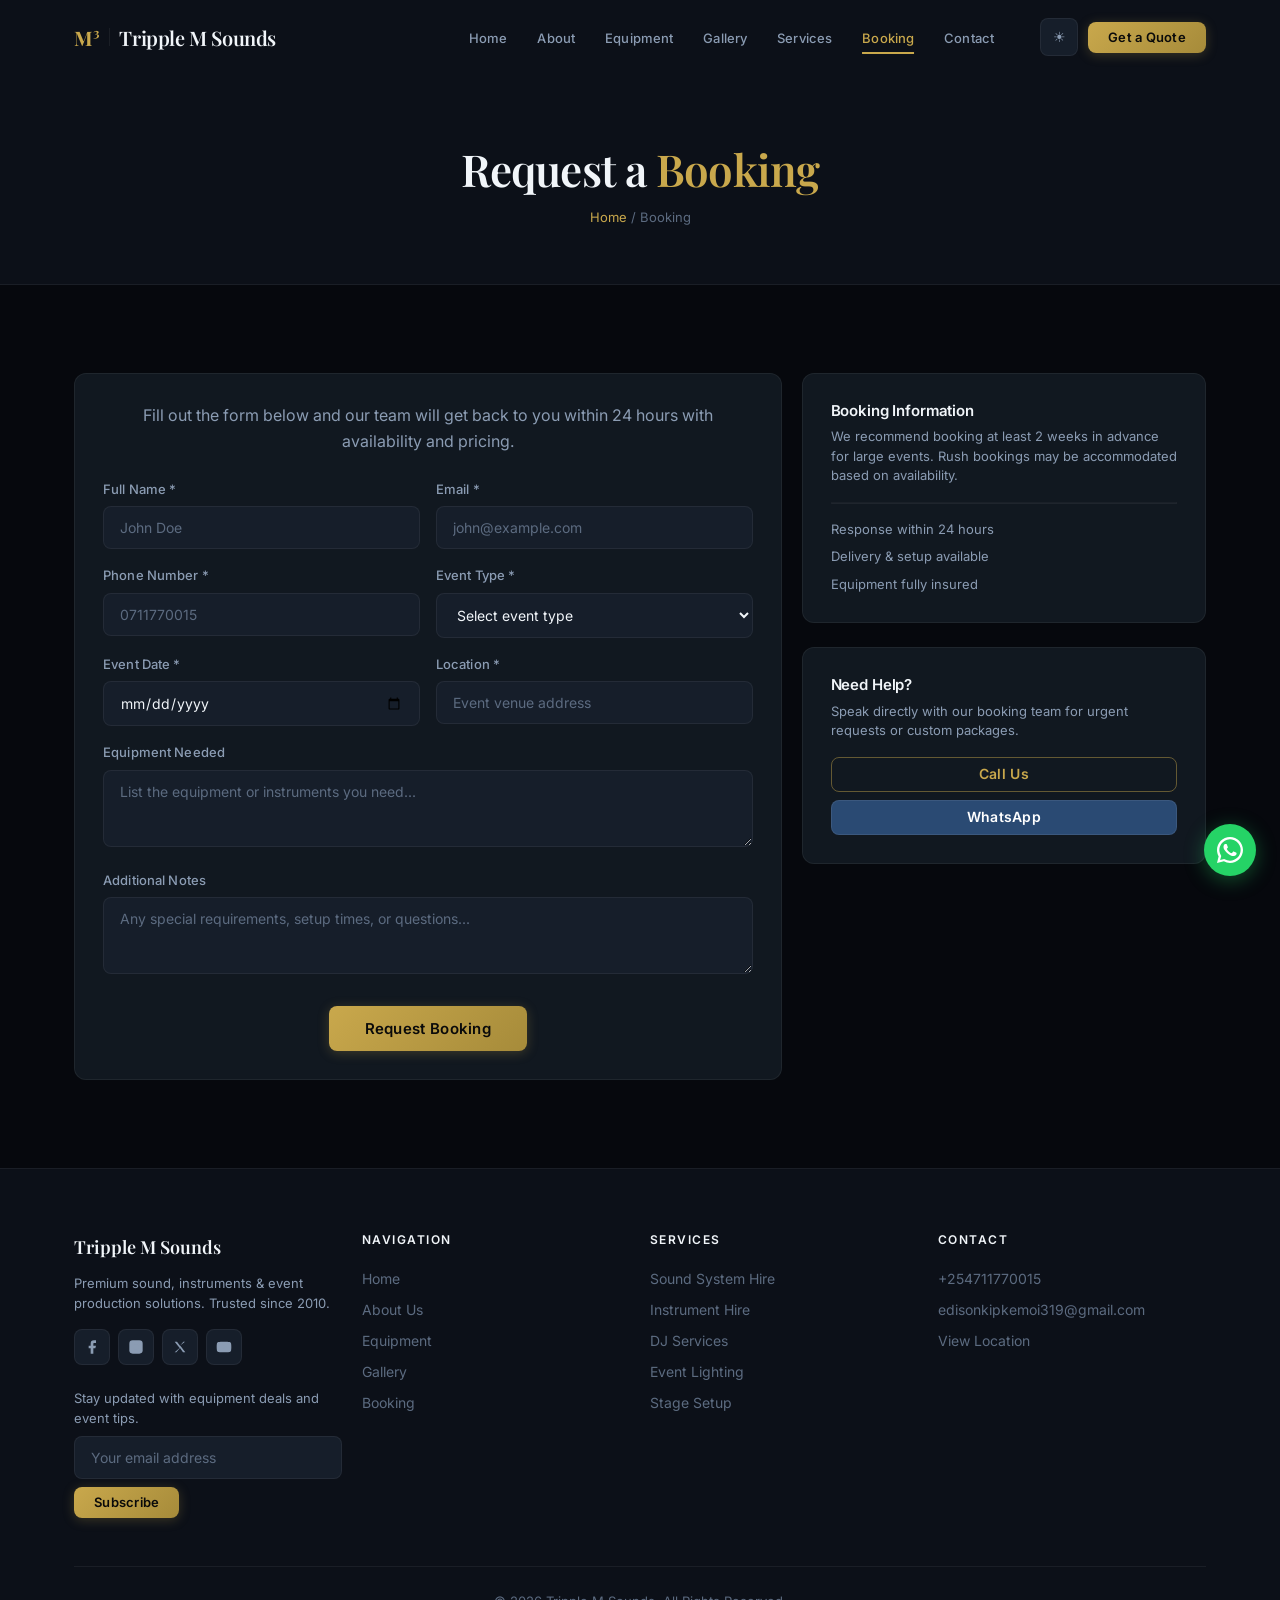
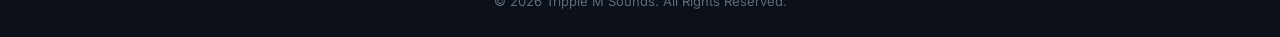
<file: booking.html>
<!DOCTYPE html>
<html lang="en">
<head>
  <meta charset="UTF-8">
  <meta name="viewport" content="width=device-width, initial-scale=1.0">
  <meta name="description" content="Book sound equipment, musical instruments, and event gear from Tripple M Sounds. Request a booking online today.">
  <title>Book Equipment | Tripple M Sounds</title>
  <link rel="preconnect" href="https://fonts.googleapis.com">
  <link rel="preconnect" href="https://fonts.gstatic.com" crossorigin>
  <link href="https://fonts.googleapis.com/css2?family=Inter:wght@400;500;600;700&family=Playfair+Display:wght@600;700&display=swap" rel="stylesheet">
  <link href="css/style.css" rel="stylesheet">
</head>
<body>

  <div id="site-nav"></div>

  <header class="page-header">
    <div class="container">
      <h1>Request a <span class="gold">Booking</span></h1>
      <p class="breadcrumb-nav"><a href="index.html">Home</a> / Booking</p>
    </div>
  </header>

  <section class="section">
    <div class="container">
      <div class="grid grid-2-1">
        <div class="fade-in">
          <div class="glass-card">
            <p class="text-secondary text-center mb-4">Fill out the form below and our team will get back to you within 24 hours with availability and pricing.</p>
            <form id="booking-form">
              <div class="form-row form-row-2">
                <div><label class="form-label" for="name">Full Name *</label><input type="text" id="name" name="name" class="form-control" placeholder="John Doe" required></div>
                <div><label class="form-label" for="email">Email *</label><input type="email" id="email" name="email" class="form-control" placeholder="john@example.com" required></div>
                <div><label class="form-label" for="phone">Phone Number *</label><input type="tel" id="phone" name="phone" class="form-control" placeholder="0711770015" required></div>
                <div><label class="form-label" for="event_type">Event Type *</label><select id="event_type" name="event_type" class="form-select" required><option value="">Select event type</option><option>Wedding</option><option>Concert</option><option>Church Crusade</option><option>Conference</option><option>Corporate Event</option><option>Birthday Party</option><option>Graduation Ceremony</option><option>Private Party</option><option>Other</option></select></div>
                <div><label class="form-label" for="event_date">Event Date *</label><input type="date" id="event_date" name="event_date" class="form-control" required></div>
                <div><label class="form-label" for="location">Location *</label><input type="text" id="location" name="location" class="form-control" placeholder="Event venue address" required></div>
              </div>
              <div class="mt-3"><label class="form-label" for="equipment">Equipment Needed</label><textarea id="equipment" name="equipment" class="form-control" rows="3" placeholder="List the equipment or instruments you need..."></textarea></div>
              <div class="mt-3"><label class="form-label" for="notes">Additional Notes</label><textarea id="notes" name="notes" class="form-control" rows="3" placeholder="Any special requirements, setup times, or questions..."></textarea></div>
              <div class="text-center mt-4"><button type="submit" class="btn-gold btn-lg">Request Booking</button></div>
            </form>
          </div>
        </div>
        <div>
          <div class="glass-card fade-in mb-4">
            <h5 class="mb-3" style="font-family:var(--font-body);font-size:0.9375rem;">Booking Information</h5>
            <p class="text-secondary text-small">We recommend booking at least 2 weeks in advance for large events. Rush bookings may be accommodated based on availability.</p>
            <hr style="border-color:var(--glass-border);margin:1rem 0;">
            <p class="text-small text-secondary mb-2">Response within 24 hours</p>
            <p class="text-small text-secondary mb-2">Delivery &amp; setup available</p>
            <p class="text-small text-secondary mb-0">Equipment fully insured</p>
          </div>
          <div class="glass-card fade-in">
            <h5 class="mb-3" style="font-family:var(--font-body);font-size:0.9375rem;">Need Help?</h5>
            <p class="text-secondary text-small mb-3">Speak directly with our booking team for urgent requests or custom packages.</p>
            <a href="tel:+254711770015" class="btn-outline-gold w-100 text-center mb-2" style="display:block;padding:0.6rem;">Call Us</a>
            <a href="https://wa.me/+254711770015" class="btn-blue w-100 text-center" style="display:block;padding:0.6rem;" target="_blank" rel="noopener">WhatsApp</a>
          </div>
        </div>
      </div>
    </div>
  </section>

  <div id="site-footer"></div>
  <div id="site-whatsapp"></div>

  <script>window.TMS_LAYOUT = { scrolled: true };</script>
  <script src="js/icons.js"></script>
  <script src="js/images.js"></script>
  <script src="js/components.js"></script>
  <script src="js/main.js"></script>
  <script>
    const params = new URLSearchParams(window.location.search);
    const equipment = params.get('equipment');
    if (equipment) document.getElementById('equipment').value = equipment;
    const dateInput = document.getElementById('event_date');
    if (dateInput) {
      const tomorrow = new Date();
      tomorrow.setDate(tomorrow.getDate() + 1);
      dateInput.min = tomorrow.toISOString().split('T')[0];
    }
  </script>
</body>
</html>
</file>
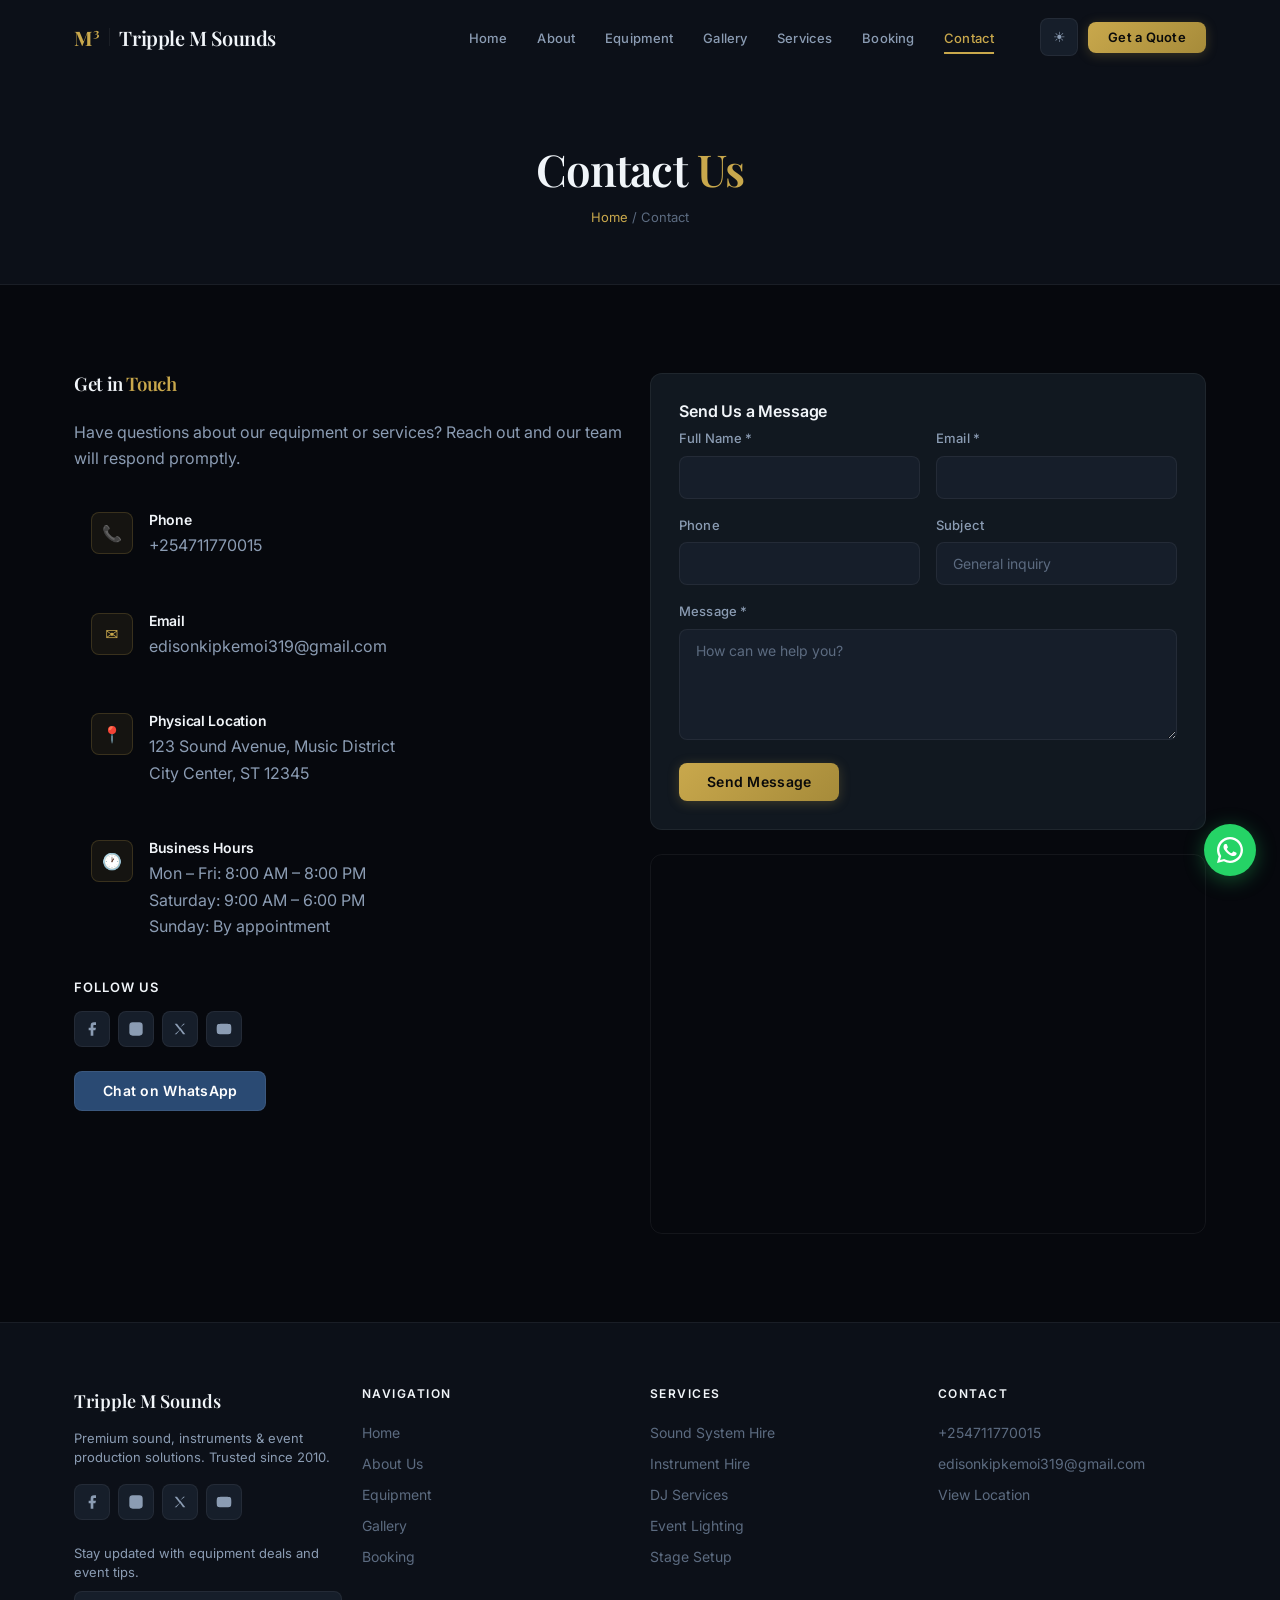
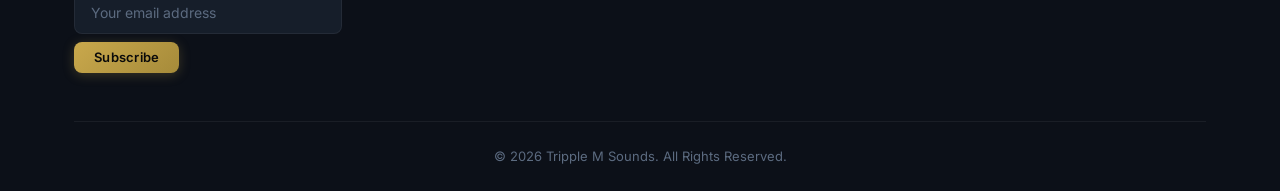
<file: contact.html>
<!DOCTYPE html>
<html lang="en">
<head>
  <meta charset="UTF-8">
  <meta name="viewport" content="width=device-width, initial-scale=1.0">
  <meta name="description" content="Contact Tripple M Sounds - phone, email, WhatsApp, location, and social media. Get in touch for equipment hire and event solutions.">
  <title>Contact Us | Tripple M Sounds</title>
  <link rel="preconnect" href="https://fonts.googleapis.com">
  <link rel="preconnect" href="https://fonts.gstatic.com" crossorigin>
  <link href="https://fonts.googleapis.com/css2?family=Inter:wght@400;500;600;700&family=Playfair+Display:wght@600;700&display=swap" rel="stylesheet">
  <link href="css/style.css" rel="stylesheet">
</head>
<body>

  <div id="site-nav"></div>

  <header class="page-header">
    <div class="container">
      <h1>Contact <span class="gold">Us</span></h1>
      <p class="breadcrumb-nav"><a href="index.html">Home</a> / Contact</p>
    </div>
  </header>

  <section class="section">
    <div class="container">
      <div class="grid grid-2" style="align-items:start;">
        <div class="fade-in">
          <h3 class="mb-4">Get in <span class="gold">Touch</span></h3>
          <p class="text-secondary mb-4">Have questions about our equipment or services? Reach out and our team will respond promptly.</p>
          <div class="contact-info-card"><div class="icon">&#128222;</div><div><h6>Phone</h6><p class="text-secondary mb-0"><a href="tel:+254711770015" class="text-secondary" style="text-decoration:none;">+254711770015</a></p></div></div>
          <div class="contact-info-card"><div class="icon">&#9993;</div><div><h6>Email</h6><p class="text-secondary mb-0"><a href="mailto:edisonkipkemoi319@gmail.com" class="text-secondary" style="text-decoration:none;">edisonkipkemoi319@gmail.com</a></p></div></div>
          <div class="contact-info-card"><div class="icon">&#128205;</div><div><h6>Physical Location</h6><p class="text-secondary mb-0">123 Sound Avenue, Music District<br>City Center, ST 12345</p></div></div>
          <div class="contact-info-card"><div class="icon">&#128336;</div><div><h6>Business Hours</h6><p class="text-secondary mb-1">Mon – Fri: 8:00 AM – 8:00 PM</p><p class="text-secondary mb-1">Saturday: 9:00 AM – 6:00 PM</p><p class="text-secondary mb-0">Sunday: By appointment</p></div></div>
          <div class="mt-4"><h6 class="mb-3" style="font-family:var(--font-body);font-size:0.8125rem;font-weight:600;letter-spacing:0.08em;text-transform:uppercase;">Follow Us</h6><div class="social-links" id="contact-social"></div></div>
          <a href="https://wa.me/+254711770015?text=Hi%20Tripple%20M%20Sounds%2C%20I%27d%20like%20to%20get%20in%20touch." class="btn-blue mt-4" style="display:inline-block;" target="_blank" rel="noopener">Chat on WhatsApp</a>
        </div>
        <div class="fade-in">
          <div class="glass-card mb-4">
            <h4 class="mb-4">Send Us a Message</h4>
            <form id="contact-form">
              <div class="form-row form-row-2">
                <div><label class="form-label">Full Name *</label><input type="text" name="name" class="form-control" required></div>
                <div><label class="form-label">Email *</label><input type="email" name="email" class="form-control" required></div>
                <div><label class="form-label">Phone</label><input type="tel" name="phone" class="form-control"></div>
                <div><label class="form-label">Subject</label><input type="text" name="event_type" class="form-control" placeholder="General inquiry"></div>
              </div>
              <div class="mt-3"><label class="form-label">Message *</label><textarea name="message" class="form-control" rows="5" required placeholder="How can we help you?"></textarea></div>
              <div class="mt-3"><button type="submit" class="btn-gold">Send Message</button></div>
            </form>
          </div>
          <div class="map-container">
            <iframe src="https://maps.google.com/maps?q=123+Sound+Avenue+Music+District&t=&z=15&ie=UTF8&iwloc=&output=embed" allowfullscreen loading="lazy" referrerpolicy="no-referrer-when-downgrade" title="Tripple M Sounds location on Google Maps"></iframe>
          </div>
        </div>
      </div>
    </div>
  </section>

  <div id="site-footer"></div>
  <div id="site-whatsapp"></div>

  <script>window.TMS_LAYOUT = { scrolled: true, whatsappMsg: 'getting in touch' };</script>
  <script src="js/icons.js"></script>
  <script src="js/images.js"></script>
  <script src="js/components.js"></script>
  <script>
    document.addEventListener('DOMContentLoaded', () => {
      const social = document.getElementById('contact-social');
      if (social && typeof icon === 'function') {
        social.innerHTML = ['facebook','instagram','twitter','youtube']
          .map(s => `<a href="#" aria-label="${s}">${icon(s)}</a>`).join('');
      }
    });
  </script>
  <script src="js/main.js"></script>
</body>
</html>
</file>
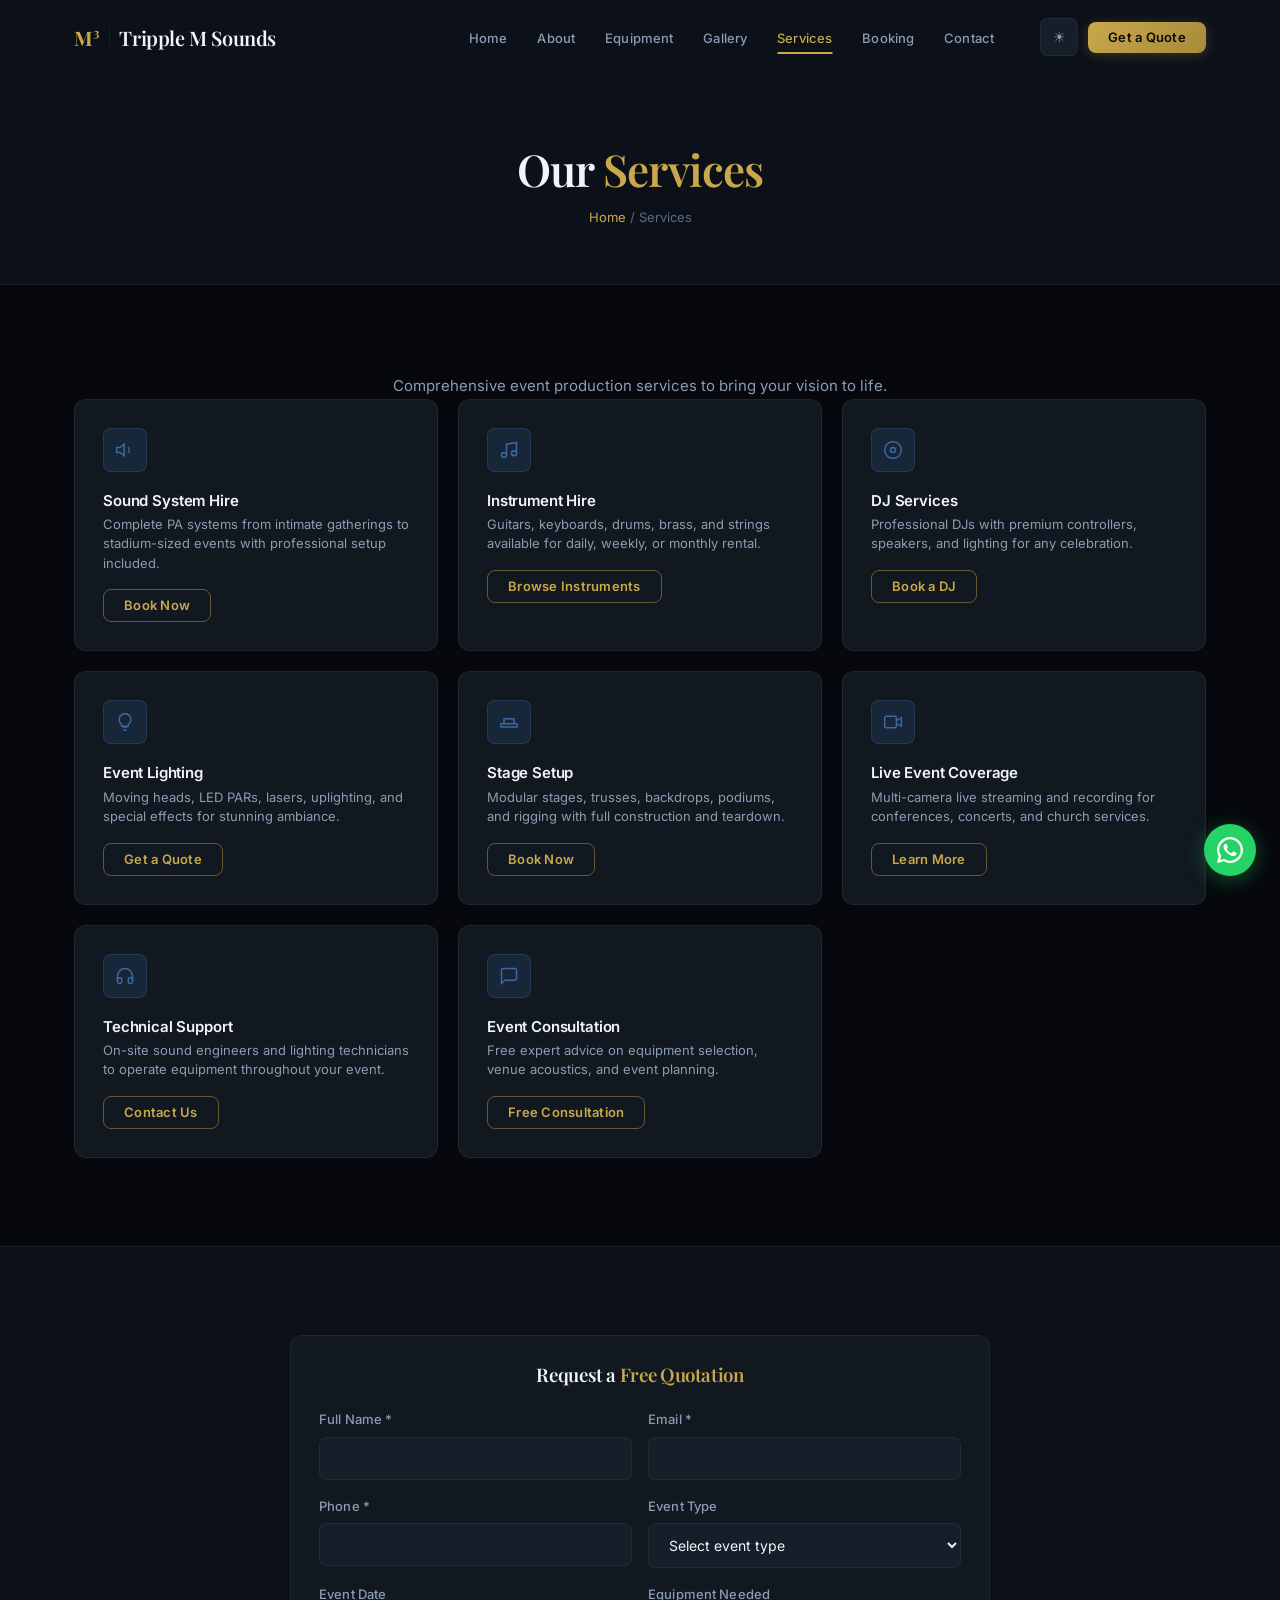
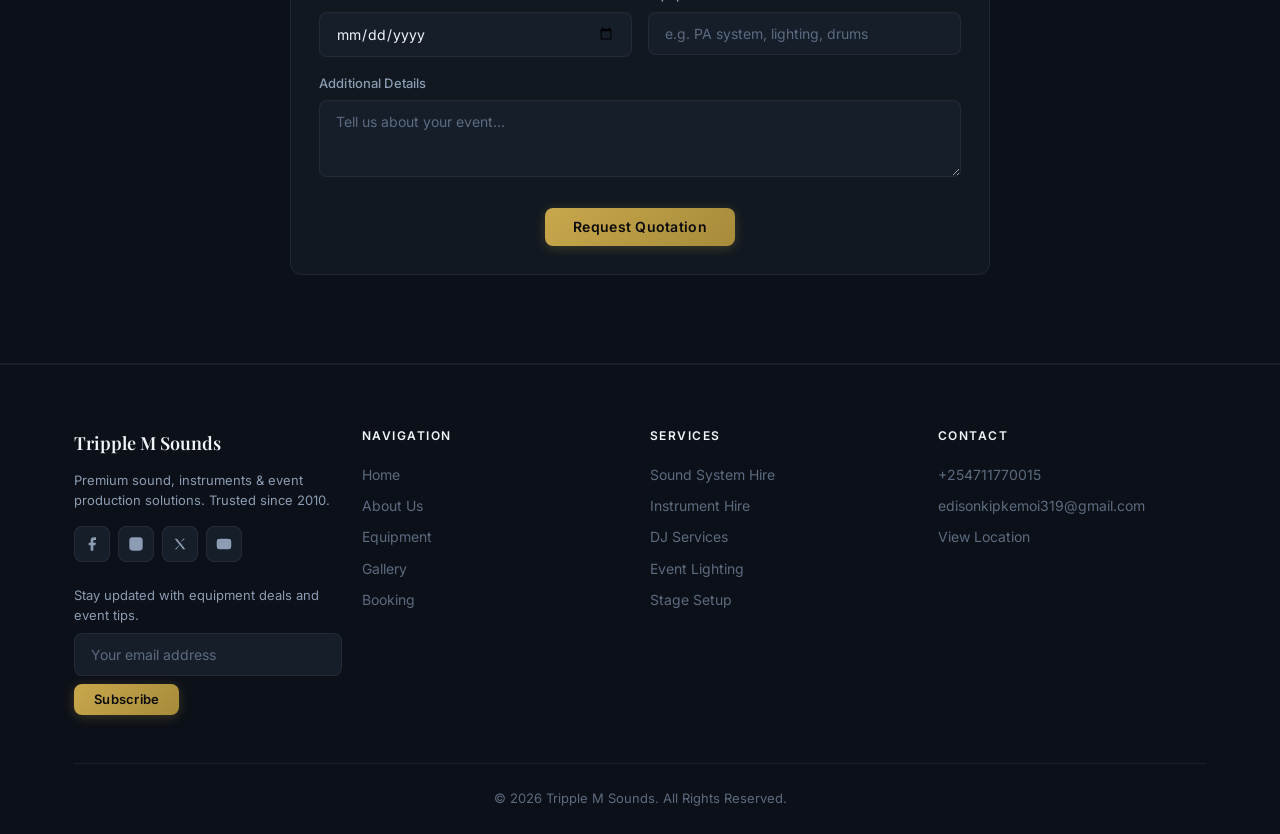
<file: services.html>
<!DOCTYPE html>
<html lang="en">
<head>
  <meta charset="UTF-8">
  <meta name="viewport" content="width=device-width, initial-scale=1.0">
  <meta name="description" content="Tripple M Sounds services - sound system hire, instrument rental, DJ services, event lighting, stage setup, and technical support.">
  <title>Services | Tripple M Sounds</title>
  <link rel="preconnect" href="https://fonts.googleapis.com">
  <link rel="preconnect" href="https://fonts.gstatic.com" crossorigin>
  <link href="https://fonts.googleapis.com/css2?family=Inter:wght@400;500;600;700&family=Playfair+Display:ital,wght@0,500;0,600;0,700;1,500&display=swap" rel="stylesheet">
  <link href="css/style.css" rel="stylesheet">
</head>
<body>

  <div id="site-nav"></div>

  <header class="page-header">
    <div class="container">
      <h1>Our <span class="gold">Services</span></h1>
      <p class="breadcrumb-nav"><a href="index.html">Home</a> / Services</p>
    </div>
  </header>

  <section class="section">
    <div class="container">
      <p class="section-subtitle">Comprehensive event production services to bring your vision to life.</p>
      <div class="grid grid-3">
        <div class="fade-in"><div class="glass-card service-card h-100"><div class="service-icon"><svg viewBox="0 0 24 24"><path d="M11 5L6 9H2v6h4l5 4V5z"/><path d="M15.54 8.46a5 5 0 010 7.07"/></svg></div><h4>Sound System Hire</h4><p class="text-secondary text-small">Complete PA systems from intimate gatherings to stadium-sized events with professional setup included.</p><a href="booking.html" class="btn-outline-gold btn-sm mt-3">Book Now</a></div></div>
        <div class="fade-in"><div class="glass-card service-card h-100"><div class="service-icon"><svg viewBox="0 0 24 24"><path d="M9 18V5l12-2v13"/><circle cx="6" cy="18" r="3"/><circle cx="18" cy="16" r="3"/></svg></div><h4>Instrument Hire</h4><p class="text-secondary text-small">Guitars, keyboards, drums, brass, and strings available for daily, weekly, or monthly rental.</p><a href="equipment.html" class="btn-outline-gold btn-sm mt-3">Browse Instruments</a></div></div>
        <div class="fade-in"><div class="glass-card service-card h-100"><div class="service-icon"><svg viewBox="0 0 24 24"><circle cx="12" cy="12" r="10"/><circle cx="12" cy="12" r="3"/></svg></div><h4>DJ Services</h4><p class="text-secondary text-small">Professional DJs with premium controllers, speakers, and lighting for any celebration.</p><a href="booking.html" class="btn-outline-gold btn-sm mt-3">Book a DJ</a></div></div>
        <div class="fade-in"><div class="glass-card service-card h-100"><div class="service-icon"><svg viewBox="0 0 24 24"><path d="M9 18h6M10 22h4M12 2a7 7 0 00-4 12.7V17h8v-2.3A7 7 0 0012 2z"/></svg></div><h4>Event Lighting</h4><p class="text-secondary text-small">Moving heads, LED PARs, lasers, uplighting, and special effects for stunning ambiance.</p><a href="booking.html" class="btn-outline-gold btn-sm mt-3">Get a Quote</a></div></div>
        <div class="fade-in"><div class="glass-card service-card h-100"><div class="service-icon"><svg viewBox="0 0 24 24"><rect x="2" y="14" width="20" height="4" rx="1"/><path d="M6 14V8h12v6"/></svg></div><h4>Stage Setup</h4><p class="text-secondary text-small">Modular stages, trusses, backdrops, podiums, and rigging with full construction and teardown.</p><a href="booking.html" class="btn-outline-gold btn-sm mt-3">Book Now</a></div></div>
        <div class="fade-in"><div class="glass-card service-card h-100"><div class="service-icon"><svg viewBox="0 0 24 24"><rect x="2" y="5" width="14" height="14" rx="2"/><path d="M16 10l6-3v10l-6-3"/></svg></div><h4>Live Event Coverage</h4><p class="text-secondary text-small">Multi-camera live streaming and recording for conferences, concerts, and church services.</p><a href="booking.html" class="btn-outline-gold btn-sm mt-3">Learn More</a></div></div>
        <div class="fade-in"><div class="glass-card service-card h-100"><div class="service-icon"><svg viewBox="0 0 24 24"><path d="M3 18v-6a9 9 0 0118 0v6"/><path d="M21 19a2 2 0 01-2 2h-1a2 2 0 01-2-2v-3a2 2 0 012-2h3zM3 19a2 2 0 002 2h1a2 2 0 002-2v-3a2 2 0 00-2-2H3z"/></svg></div><h4>Technical Support</h4><p class="text-secondary text-small">On-site sound engineers and lighting technicians to operate equipment throughout your event.</p><a href="contact.html" class="btn-outline-gold btn-sm mt-3">Contact Us</a></div></div>
        <div class="fade-in"><div class="glass-card service-card h-100"><div class="service-icon"><svg viewBox="0 0 24 24"><path d="M21 15a2 2 0 01-2 2H7l-4 4V5a2 2 0 012-2h14a2 2 0 012 2z"/></svg></div><h4>Event Consultation</h4><p class="text-secondary text-small">Free expert advice on equipment selection, venue acoustics, and event planning.</p><a href="contact.html" class="btn-outline-gold btn-sm mt-3">Free Consultation</a></div></div>
      </div>
    </div>
  </section>

  <section class="section section-alt">
    <div class="container">
      <div style="max-width:700px;margin:0 auto;">
        <div class="glass-card fade-in">
          <h3 class="text-center mb-4">Request a <span class="gold">Free Quotation</span></h3>
          <form id="quote-form">
            <div class="form-row form-row-2">
              <div><label class="form-label">Full Name *</label><input type="text" name="name" class="form-control" required></div>
              <div><label class="form-label">Email *</label><input type="email" name="email" class="form-control" required></div>
              <div><label class="form-label">Phone *</label><input type="tel" name="phone" class="form-control" required></div>
              <div><label class="form-label">Event Type</label><select name="event_type" class="form-select"><option value="">Select event type</option><option>Wedding</option><option>Concert</option><option>Church Event</option><option>Conference</option><option>Corporate Event</option><option>Birthday Party</option><option>Graduation</option><option>Other</option></select></div>
              <div><label class="form-label">Event Date</label><input type="date" name="event_date" class="form-control"></div>
              <div><label class="form-label">Equipment Needed</label><input type="text" name="equipment" class="form-control" placeholder="e.g. PA system, lighting, drums"></div>
            </div>
            <div class="mt-3"><label class="form-label">Additional Details</label><textarea name="message" class="form-control" rows="3" placeholder="Tell us about your event..."></textarea></div>
            <div class="text-center mt-4"><button type="submit" class="btn-gold">Request Quotation</button></div>
          </form>
        </div>
      </div>
    </div>
  </section>

  <div id="site-footer"></div>
  <div id="site-whatsapp"></div>

  <script>window.TMS_LAYOUT = { scrolled: true };</script>
  <script src="js/icons.js"></script>
  <script src="js/images.js"></script>
  <script src="js/components.js"></script>
  <script src="js/main.js"></script>
</body>
</html>
</file>
<file: css/style.css>
/* Tripple M Sounds — Sleek Professional Design System */

:root {
  --gold: #c9a84c;
  --gold-light: #e2c97a;
  --gold-dark: #a68b3a;
  --gold-glow: rgba(201, 168, 76, 0.25);
  --blue: #0f1c2e;
  --blue-mid: #1a2d4a;
  --blue-light: #2a4a73;
  --blue-accent: #3d6a9e;
  --dark-bg: #06080d;
  --dark-surface: #0c1018;
  --dark-card: #111820;
  --dark-elevated: #161e2a;
  --text-primary: #f1f5f9;
  --text-secondary: #8b9cb3;
  --text-muted: #5c6b80;
  --glass-bg: rgba(12, 16, 24, 0.82);
  --glass-border: rgba(255, 255, 255, 0.06);
  --glass-border-hover: rgba(201, 168, 76, 0.35);
  --shadow-sm: 0 2px 8px rgba(0, 0, 0, 0.2);
  --shadow-md: 0 8px 32px rgba(0, 0, 0, 0.35);
  --shadow-lg: 0 20px 60px rgba(0, 0, 0, 0.45);
  --radius-sm: 8px;
  --radius-md: 12px;
  --radius-lg: 16px;
  --radius-full: 9999px;
  --transition: all 0.25s cubic-bezier(0.4, 0, 0.2, 1);
  --font-display: 'Playfair Display', Georgia, serif;
  --font-body: 'Inter', system-ui, sans-serif;
}

[data-theme="light"] {
  --dark-bg: #f8fafc;
  --dark-surface: #ffffff;
  --dark-card: #ffffff;
  --dark-elevated: #f1f5f9;
  --text-primary: #0f172a;
  --text-secondary: #475569;
  --text-muted: #94a3b8;
  --glass-bg: rgba(255, 255, 255, 0.9);
  --glass-border: rgba(15, 23, 42, 0.08);
  --glass-border-hover: rgba(201, 168, 76, 0.5);
  --shadow-sm: 0 2px 8px rgba(15, 23, 42, 0.06);
  --shadow-md: 0 8px 32px rgba(15, 23, 42, 0.08);
  --shadow-lg: 0 20px 60px rgba(15, 23, 42, 0.12);
}

* { margin: 0; padding: 0; box-sizing: border-box; }

html { scroll-behavior: smooth; }

body {
  font-family: var(--font-body);
  background-color: var(--dark-bg);
  color: var(--text-primary);
  line-height: 1.65;
  overflow-x: hidden;
  -webkit-font-smoothing: antialiased;
  -moz-osx-font-smoothing: grayscale;
}

body::before {
  content: '';
  position: fixed;
  inset: 0;
  background-image: radial-gradient(ellipse 80% 50% at 50% -20%, rgba(42, 74, 115, 0.15), transparent);
  pointer-events: none;
  z-index: 0;
}

h1, h2, h3, h4, h5, h6 {
  font-family: var(--font-display);
  font-weight: 600;
  line-height: 1.15;
  letter-spacing: -0.02em;
}

.gold { color: var(--gold); }

::-webkit-scrollbar { width: 6px; }
::-webkit-scrollbar-track { background: var(--dark-bg); }
::-webkit-scrollbar-thumb { background: var(--gold-dark); border-radius: 3px; }

/* ─── Layout ─── */
.container {
  width: 100%;
  max-width: 1180px;
  margin: 0 auto;
  padding: 0 1.5rem;
  position: relative;
  z-index: 1;
}

.grid { display: grid; gap: 1.25rem; }
.grid-2 { grid-template-columns: repeat(2, 1fr); }
.grid-3 { grid-template-columns: repeat(3, 1fr); }
.grid-4 { grid-template-columns: repeat(4, 1fr); }
.grid-2-1 { grid-template-columns: 1.75fr 1fr; }

.flex { display: flex; }
.flex-wrap { flex-wrap: wrap; }
.flex-center { display: flex; align-items: center; justify-content: center; }
.flex-between { display: flex; align-items: center; justify-content: space-between; }
.gap-2 { gap: 0.5rem; }
.gap-3 { gap: 1rem; }

.text-center { text-align: center; }
.text-secondary { color: var(--text-secondary); }
.text-small { font-size: 0.8125rem; line-height: 1.5; }
.text-upper, .section-eyebrow {
  text-transform: uppercase;
  letter-spacing: 0.2em;
  font-size: 0.6875rem;
  font-weight: 600;
  color: var(--gold);
}

.mt-3 { margin-top: 1rem; }
.mt-4 { margin-top: 1.5rem; }
.mt-5 { margin-top: 2.5rem; }
.mb-0 { margin-bottom: 0; }
.mb-2 { margin-bottom: 0.5rem; }
.mb-3 { margin-bottom: 1rem; }
.mb-4 { margin-bottom: 1.5rem; }

.h-100 { height: 100%; }
.w-100 { width: 100%; }
.rounded { border-radius: var(--radius-lg); }
.img-fluid { max-width: 100%; height: auto; display: block; }

.section-alt {
  background: var(--dark-surface);
  border-top: 1px solid var(--glass-border);
  border-bottom: 1px solid var(--glass-border);
}

.section-cta {
  background: linear-gradient(160deg, var(--blue-mid) 0%, var(--dark-bg) 60%);
  border-top: 1px solid var(--glass-border);
  position: relative;
  overflow: hidden;
}

.section-cta::before {
  content: '';
  position: absolute;
  inset: 0;
  background: radial-gradient(ellipse 60% 80% at 50% 100%, var(--gold-glow), transparent 70%);
  opacity: 0.4;
  pointer-events: none;
}

.hide-mobile { display: inline-flex; }

/* ─── Navbar ─── */
.navbar {
  position: fixed;
  top: 0; left: 0; right: 0;
  z-index: 1000;
  padding: 1.125rem 0;
  transition: var(--transition);
  background: transparent;
}

.navbar .container {
  display: flex;
  align-items: center;
  justify-content: space-between;
  gap: 1rem;
  position: relative;
}

.navbar.scrolled {
  background: var(--glass-bg);
  backdrop-filter: blur(24px) saturate(1.2);
  -webkit-backdrop-filter: blur(24px) saturate(1.2);
  border-bottom: 1px solid var(--glass-border);
  padding: 0.75rem 0;
  box-shadow: var(--shadow-sm);
}

.navbar-brand {
  font-family: var(--font-display);
  font-size: 1.25rem;
  font-weight: 600;
  color: var(--text-primary) !important;
  text-decoration: none;
  letter-spacing: -0.02em;
  display: flex;
  align-items: center;
  gap: 0.35rem;
}

.navbar-brand .brand-mark {
  color: var(--gold);
  font-weight: 700;
}

.navbar-brand .brand-divider {
  width: 1px;
  height: 18px;
  background: var(--glass-border);
  margin: 0 0.25rem;
}

.nav-menu { display: flex; align-items: center; gap: 2rem; }

.nav-links {
  display: flex;
  align-items: center;
  list-style: none;
  gap: 0.125rem;
  margin: 0; padding: 0;
}

.nav-link {
  color: var(--text-secondary) !important;
  font-weight: 500;
  font-size: 0.8125rem;
  padding: 0.5rem 0.875rem !important;
  transition: var(--transition);
  position: relative;
  text-decoration: none;
  letter-spacing: 0.01em;
}

.nav-link:hover, .nav-link.active { color: var(--text-primary) !important; }

.nav-link.active {
  color: var(--gold) !important;
}

.nav-link::after {
  content: '';
  position: absolute;
  bottom: 0; left: 50%;
  width: 0; height: 1.5px;
  background: var(--gold);
  transition: var(--transition);
  transform: translateX(-50%);
}

.nav-link:hover::after, .nav-link.active::after { width: calc(100% - 1.75rem); }

.nav-actions { display: flex; align-items: center; gap: 0.625rem; }

.nav-toggle {
  display: none;
  flex-direction: column;
  justify-content: center;
  gap: 5px;
  width: 38px; height: 38px;
  background: var(--dark-elevated);
  border: 1px solid var(--glass-border);
  border-radius: var(--radius-sm);
  cursor: pointer;
  padding: 8px;
}

.nav-toggle span {
  display: block;
  height: 1.5px;
  width: 100%;
  background: var(--text-primary);
  transition: var(--transition);
  border-radius: 1px;
}

.nav-toggle.active span:nth-child(1) { transform: translateY(6.5px) rotate(45deg); }
.nav-toggle.active span:nth-child(2) { opacity: 0; }
.nav-toggle.active span:nth-child(3) { transform: translateY(-6.5px) rotate(-45deg); }

.theme-toggle {
  background: var(--dark-elevated);
  border: 1px solid var(--glass-border);
  color: var(--text-secondary);
  width: 38px; height: 38px;
  border-radius: var(--radius-sm);
  display: flex;
  align-items: center;
  justify-content: center;
  cursor: pointer;
  transition: var(--transition);
  font-size: 0.9rem;
}

.theme-toggle:hover {
  border-color: var(--glass-border-hover);
  color: var(--gold);
}

/* ─── Buttons ─── */
.btn-gold, .btn-outline-gold, .btn-blue {
  font-family: var(--font-body);
  font-weight: 600;
  font-size: 0.875rem;
  letter-spacing: 0.02em;
  padding: 0.75rem 1.75rem;
  border-radius: var(--radius-sm);
  transition: var(--transition);
  text-decoration: none;
  display: inline-flex;
  align-items: center;
  justify-content: center;
  gap: 0.5rem;
  cursor: pointer;
  border: none;
  line-height: 1;
}

.btn-gold {
  background: linear-gradient(135deg, var(--gold) 0%, var(--gold-dark) 100%);
  color: #0a0a0a;
  box-shadow: 0 2px 12px var(--gold-glow);
}

.btn-gold:hover {
  transform: translateY(-1px);
  box-shadow: 0 6px 24px var(--gold-glow);
  color: #0a0a0a;
}

.btn-outline-gold {
  background: transparent;
  color: var(--gold);
  border: 1px solid rgba(201, 168, 76, 0.45);
}

.btn-outline-gold:hover {
  background: rgba(201, 168, 76, 0.08);
  border-color: var(--gold);
  color: var(--gold-light);
  transform: translateY(-1px);
}

.btn-blue {
  background: var(--blue-light);
  color: white;
  border: 1px solid rgba(255, 255, 255, 0.08);
}

.btn-blue:hover {
  background: var(--blue-accent);
  transform: translateY(-1px);
  color: white;
}

.btn-sm { padding: 0.5625rem 1.25rem; font-size: 0.8125rem; }
.btn-lg { padding: 0.9375rem 2.25rem; font-size: 0.9375rem; }

/* ─── Hero ─── */
.hero {
  min-height: 100vh;
  display: flex;
  align-items: center;
  position: relative;
  overflow: hidden;
}

.hero-bg {
  position: absolute;
  inset: 0;
  background: center/cover no-repeat;
  z-index: 0;
  transform: scale(1.02);
}

.hero-overlay {
  position: absolute;
  inset: 0;
  background:
    linear-gradient(105deg, rgba(6, 8, 13, 0.94) 0%, rgba(6, 8, 13, 0.72) 45%, rgba(15, 28, 46, 0.55) 100%),
    linear-gradient(to top, var(--dark-bg) 0%, transparent 30%);
  z-index: 1;
}

[data-theme="light"] .hero-overlay {
  background:
    linear-gradient(105deg, rgba(248, 250, 252, 0.94) 0%, rgba(248, 250, 252, 0.8) 50%, rgba(15, 28, 46, 0.4) 100%),
    linear-gradient(to top, var(--dark-bg) 0%, transparent 30%);
}

.hero-content {
  position: relative;
  z-index: 2;
  padding: 7rem 0 5rem;
  max-width: 720px;
}

.hero-badge {
  display: inline-flex;
  align-items: center;
  gap: 0.5rem;
  padding: 0.375rem 0.875rem;
  background: rgba(201, 168, 76, 0.1);
  border: 1px solid rgba(201, 168, 76, 0.25);
  border-radius: var(--radius-full);
  font-size: 0.6875rem;
  font-weight: 600;
  letter-spacing: 0.15em;
  text-transform: uppercase;
  color: var(--gold);
  margin-bottom: 1.75rem;
  animation: fadeInUp 0.7s ease forwards;
}

.hero-badge::before {
  content: '';
  width: 6px; height: 6px;
  background: var(--gold);
  border-radius: 50%;
  box-shadow: 0 0 8px var(--gold);
}

.hero h1 {
  font-size: clamp(2.25rem, 4.5vw, 3.5rem);
  margin-bottom: 1.25rem;
  font-weight: 600;
  animation: fadeInUp 0.7s ease 0.1s forwards;
  opacity: 0;
}

.hero h1 .highlight {
  color: var(--gold);
  font-style: italic;
}

.hero .subheading {
  font-size: clamp(0.9375rem, 1.5vw, 1.0625rem);
  color: var(--text-secondary);
  max-width: 540px;
  margin-bottom: 2.25rem;
  line-height: 1.7;
  animation: fadeInUp 0.7s ease 0.2s forwards;
  opacity: 0;
}

.hero-buttons {
  animation: fadeInUp 0.7s ease 0.3s forwards;
  opacity: 0;
}

.hero-scroll {
  position: absolute;
  bottom: 2rem;
  left: 50%;
  transform: translateX(-50%);
  z-index: 2;
  display: flex;
  flex-direction: column;
  align-items: center;
  gap: 0.5rem;
  color: var(--text-muted);
  font-size: 0.6875rem;
  letter-spacing: 0.15em;
  text-transform: uppercase;
  animation: fadeIn 1s ease 1s forwards;
  opacity: 0;
}

.hero-scroll-line {
  width: 1px;
  height: 40px;
  background: linear-gradient(to bottom, var(--gold), transparent);
  animation: scrollPulse 2s ease infinite;
}

/* ─── Sections ─── */
.section { padding: 5.5rem 0; position: relative; z-index: 1; }

.section-header {
  text-align: center;
  margin-bottom: 3rem;
}

.section-title {
  font-size: clamp(1.75rem, 3vw, 2.375rem);
  margin-bottom: 0.75rem;
  font-weight: 600;
}

.section-subtitle {
  text-align: center;
  color: var(--text-secondary);
  max-width: 520px;
  margin: 0 auto;
  font-size: 0.9375rem;
  line-height: 1.7;
}

.section-divider {
  width: 48px;
  height: 2px;
  background: linear-gradient(90deg, transparent, var(--gold), transparent);
  margin: 1rem auto 0;
}

/* ─── Cards ─── */
.glass-card {
  background: var(--dark-card);
  border: 1px solid var(--glass-border);
  border-radius: var(--radius-md);
  padding: 1.75rem;
  transition: var(--transition);
  position: relative;
  overflow: hidden;
}

.glass-card::before {
  content: '';
  position: absolute;
  top: 0; left: 0; right: 0;
  height: 1px;
  background: linear-gradient(90deg, transparent, rgba(201, 168, 76, 0.3), transparent);
  opacity: 0;
  transition: var(--transition);
}

.glass-card:hover {
  transform: translateY(-3px);
  border-color: var(--glass-border-hover);
  box-shadow: var(--shadow-md);
}

.glass-card:hover::before { opacity: 1; }

.glass-card h4, .glass-card h5 {
  font-family: var(--font-body);
  font-weight: 600;
  font-size: 1rem;
  margin-bottom: 0.5rem;
  letter-spacing: -0.01em;
}

/* Feature icons */
.feature-icon {
  width: 44px; height: 44px;
  background: rgba(201, 168, 76, 0.08);
  border: 1px solid rgba(201, 168, 76, 0.2);
  border-radius: var(--radius-sm);
  display: flex;
  align-items: center;
  justify-content: center;
  margin-bottom: 1.25rem;
  color: var(--gold);
}

.feature-icon svg {
  width: 20px; height: 20px;
  stroke: currentColor;
  fill: none;
  stroke-width: 1.75;
  stroke-linecap: round;
  stroke-linejoin: round;
}

/* Stats */
.stat-card {
  text-align: center;
  padding: 1.75rem 1rem;
  background: transparent !important;
  border: 1px solid var(--glass-border) !important;
}

.stat-card::before { display: none; }

.stat-number {
  font-family: var(--font-display);
  font-size: 2.5rem;
  font-weight: 600;
  color: var(--gold);
  line-height: 1;
  letter-spacing: -0.03em;
}

.stat-label {
  color: var(--text-muted);
  font-size: 0.8125rem;
  margin-top: 0.5rem;
  font-weight: 500;
  letter-spacing: 0.02em;
}

/* Service cards */
.service-card { text-align: left; padding: 1.75rem; }

.service-card .service-icon {
  width: 44px; height: 44px;
  background: rgba(42, 74, 115, 0.3);
  border: 1px solid rgba(61, 106, 158, 0.3);
  border-radius: var(--radius-sm);
  display: flex;
  align-items: center;
  justify-content: center;
  margin: 0 0 1.25rem;
  transition: var(--transition);
  color: var(--blue-accent);
}

.service-card .service-icon svg {
  width: 20px; height: 20px;
  stroke: currentColor;
  fill: none;
  stroke-width: 1.75;
}

.service-card:hover .service-icon {
  background: rgba(201, 168, 76, 0.1);
  border-color: rgba(201, 168, 76, 0.3);
  color: var(--gold);
}

.service-card h4,
.service-card h5 {
  font-family: var(--font-body);
  font-weight: 600;
  font-size: 0.9375rem;
  margin-bottom: 0.375rem;
}

/* Equipment */
.equipment-card {
  background: var(--dark-card);
  border: 1px solid var(--glass-border);
  border-radius: var(--radius-md);
  overflow: hidden;
  transition: var(--transition);
  height: 100%;
  display: flex;
  flex-direction: column;
}

.equipment-card:hover {
  transform: translateY(-3px);
  border-color: var(--glass-border-hover);
  box-shadow: var(--shadow-md);
}

.equipment-card .img-wrap { overflow: hidden; position: relative; }

.equipment-card .img-wrap::after {
  content: '';
  position: absolute;
  inset: 0;
  background: linear-gradient(to top, rgba(6, 8, 13, 0.4), transparent 50%);
  pointer-events: none;
}

.equipment-card img {
  width: 100%;
  height: 210px;
  object-fit: cover;
  transition: transform 0.5s cubic-bezier(0.4, 0, 0.2, 1);
}

.equipment-card:hover img { transform: scale(1.04); }

.equipment-card-body {
  padding: 1.25rem 1.375rem 1.375rem;
  flex: 1;
  display: flex;
  flex-direction: column;
}

.equipment-price {
  font-size: 1.0625rem;
  font-weight: 700;
  color: var(--gold);
  letter-spacing: -0.01em;
}

.badge-available, .badge-unavailable {
  padding: 0.2rem 0.625rem;
  border-radius: var(--radius-full);
  font-size: 0.6875rem;
  font-weight: 600;
  letter-spacing: 0.04em;
  text-transform: uppercase;
}

.badge-available {
  background: rgba(34, 197, 94, 0.12);
  color: #4ade80;
  border: 1px solid rgba(34, 197, 94, 0.2);
}

.badge-unavailable {
  background: rgba(239, 68, 68, 0.1);
  color: #f87171;
  border: 1px solid rgba(239, 68, 68, 0.2);
}

.equipment-header {
  display: flex;
  justify-content: space-between;
  align-items: flex-start;
  gap: 0.75rem;
  margin-bottom: 0.5rem;
}

.equipment-header h5 {
  margin: 0;
  font-family: var(--font-body);
  font-weight: 600;
  font-size: 0.9375rem;
}

/* Gallery */
.gallery-item {
  position: relative;
  border-radius: var(--radius-md);
  overflow: hidden;
  cursor: pointer;
  aspect-ratio: 4/3;
  border: 1px solid var(--glass-border);
}

.gallery-item img {
  width: 100%; height: 100%;
  object-fit: cover;
  transition: transform 0.6s cubic-bezier(0.4, 0, 0.2, 1);
}

.gallery-item .overlay {
  position: absolute;
  inset: 0;
  background: linear-gradient(to top, rgba(6, 8, 13, 0.92) 0%, transparent 55%);
  display: flex;
  flex-direction: column;
  justify-content: flex-end;
  padding: 1.25rem;
  opacity: 0;
  transition: var(--transition);
}

.gallery-item:hover img { transform: scale(1.06); }
.gallery-item:hover .overlay { opacity: 1; }
.gallery-item:hover { border-color: var(--glass-border-hover); }

.gallery-item .overlay h5 {
  color: var(--text-primary);
  font-family: var(--font-body);
  font-weight: 600;
  font-size: 0.9375rem;
  margin-bottom: 0.2rem;
}

/* Testimonials */
.testimonial-card {
  background: var(--dark-card);
  border: 1px solid var(--glass-border);
  border-radius: var(--radius-md);
  padding: 1.75rem;
  height: 100%;
  position: relative;
  transition: var(--transition);
}

.testimonial-card:hover {
  border-color: var(--glass-border-hover);
  box-shadow: var(--shadow-sm);
}

.testimonial-card::before {
  content: '\201C';
  font-family: var(--font-display);
  font-size: 3.5rem;
  color: var(--gold);
  opacity: 0.15;
  position: absolute;
  top: 0.5rem; left: 1.25rem;
  line-height: 1;
}

.stars {
  color: var(--gold);
  font-size: 0.75rem;
  letter-spacing: 3px;
  margin-bottom: 0.875rem;
}

.testimonial-card p {
  font-size: 0.9375rem;
  line-height: 1.7;
  color: var(--text-secondary);
}

/* Forms */
.form-control, .form-select {
  width: 100%;
  background: var(--dark-elevated);
  border: 1px solid var(--glass-border);
  color: var(--text-primary);
  border-radius: var(--radius-sm);
  padding: 0.75rem 1rem;
  font-family: var(--font-body);
  font-size: 0.875rem;
  transition: var(--transition);
}

.form-control:focus, .form-select:focus {
  outline: none;
  border-color: rgba(201, 168, 76, 0.5);
  box-shadow: 0 0 0 3px rgba(201, 168, 76, 0.08);
}

.form-control::placeholder { color: var(--text-muted); }

.form-label {
  display: block;
  color: var(--text-secondary);
  font-weight: 500;
  font-size: 0.8125rem;
  margin-bottom: 0.375rem;
  letter-spacing: 0.01em;
}

.form-row { display: grid; gap: 1rem; }
.form-row-2 { grid-template-columns: repeat(2, 1fr); }

.newsletter-form { display: flex; gap: 0.5rem; flex-wrap: wrap; }
.newsletter-form .form-control { flex: 1; min-width: 200px; }

/* Team */
.team-card { text-align: center; }

.team-card img {
  width: 120px; height: 120px;
  border-radius: 50%;
  object-fit: cover;
  border: 2px solid var(--glass-border);
  margin-bottom: 1rem;
  transition: var(--transition);
}

.team-card:hover img {
  border-color: var(--gold);
  box-shadow: 0 0 0 4px rgba(201, 168, 76, 0.1);
}

/* Why choose */
.why-item {
  display: flex;
  gap: 1rem;
  margin-bottom: 1.25rem;
  padding: 1rem;
  border-radius: var(--radius-sm);
  transition: var(--transition);
}

.why-item:hover { background: rgba(255, 255, 255, 0.02); }

.why-item .check {
  width: 24px; height: 24px;
  background: rgba(201, 168, 76, 0.12);
  border: 1px solid rgba(201, 168, 76, 0.3);
  border-radius: var(--radius-sm);
  display: flex;
  align-items: center;
  justify-content: center;
  color: var(--gold);
  flex-shrink: 0;
  font-size: 0.7rem;
}

.why-item h5 {
  font-family: var(--font-body);
  font-weight: 600;
  font-size: 0.9375rem;
  margin-bottom: 0.25rem;
}

/* Footer */
.footer {
  background: var(--dark-surface);
  border-top: 1px solid var(--glass-border);
  padding: 4rem 0 0;
  position: relative;
  z-index: 1;
}

.footer-brand {
  font-family: var(--font-display);
  font-size: 1.125rem;
  font-weight: 600;
  color: var(--text-primary);
  margin-bottom: 0.75rem;
}

.footer h5 {
  color: var(--text-primary);
  margin-bottom: 1rem;
  font-family: var(--font-body);
  font-size: 0.75rem;
  font-weight: 600;
  letter-spacing: 0.12em;
  text-transform: uppercase;
}

.footer a {
  color: var(--text-muted);
  text-decoration: none;
  transition: var(--transition);
  display: block;
  padding: 0.25rem 0;
  font-size: 0.875rem;
}

.footer a:hover { color: var(--gold); }

.footer-bottom {
  border-top: 1px solid var(--glass-border);
  margin-top: 3rem;
  padding: 1.5rem 0;
  text-align: center;
  color: var(--text-muted);
  font-size: 0.8125rem;
}

.social-links { display: flex; gap: 0.5rem; flex-wrap: wrap; }

.social-links a {
  display: inline-flex;
  width: 36px; height: 36px;
  align-items: center;
  justify-content: center;
  background: var(--dark-elevated);
  border: 1px solid var(--glass-border);
  border-radius: var(--radius-sm);
  color: var(--text-secondary);
  padding: 0;
  transition: var(--transition);
}

.social-links a:hover {
  border-color: var(--glass-border-hover);
  color: var(--gold);
  background: rgba(201, 168, 76, 0.06);
}

.social-links svg {
  width: 16px; height: 16px;
  fill: currentColor;
}

/* WhatsApp */
.whatsapp-float {
  position: fixed;
  bottom: 1.5rem; right: 1.5rem;
  z-index: 999;
  width: 52px; height: 52px;
  background: #25d366;
  border-radius: 50%;
  display: flex;
  align-items: center;
  justify-content: center;
  box-shadow: 0 4px 20px rgba(37, 211, 102, 0.35);
  transition: var(--transition);
  text-decoration: none;
}

.whatsapp-float svg { width: 26px; height: 26px; fill: white; }
.whatsapp-float:hover { transform: scale(1.06); box-shadow: 0 6px 28px rgba(37, 211, 102, 0.45); }

/* Page header */
.page-header {
  padding: 9rem 0 3.5rem;
  background: var(--dark-surface);
  text-align: center;
  position: relative;
  overflow: hidden;
  border-bottom: 1px solid var(--glass-border);
}

.page-header::before {
  content: '';
  position: absolute;
  inset: 0;
  background: var(--page-header-bg, none) center/cover;
  opacity: 0.12;
}

.page-header::after {
  content: '';
  position: absolute;
  inset: 0;
  background: linear-gradient(to bottom, transparent, var(--dark-surface));
}

.page-header .container { position: relative; z-index: 1; }

.page-header h1 {
  font-size: clamp(1.875rem, 3.5vw, 2.75rem);
  margin-bottom: 0.75rem;
  font-weight: 600;
}

.breadcrumb-nav {
  color: var(--text-muted);
  font-size: 0.8125rem;
}

.breadcrumb-nav a {
  color: var(--gold);
  text-decoration: none;
  transition: var(--transition);
}

.breadcrumb-nav a:hover { color: var(--gold-light); }

/* Search & tabs */
.search-box {
  position: relative;
  max-width: 480px;
  margin: 0 auto 2.5rem;
}

.search-box input {
  width: 100%;
  padding: 0.875rem 1rem 0.875rem 2.75rem;
  background: var(--dark-card);
  border: 1px solid var(--glass-border);
  border-radius: var(--radius-sm);
  color: var(--text-primary);
  font-size: 0.875rem;
  transition: var(--transition);
}

.search-box input:focus {
  outline: none;
  border-color: rgba(201, 168, 76, 0.4);
}

.search-box .search-icon {
  position: absolute;
  left: 1rem; top: 50%;
  transform: translateY(-50%);
  color: var(--text-muted);
  pointer-events: none;
}

.search-box .search-icon svg {
  width: 16px; height: 16px;
  stroke: currentColor;
  fill: none;
  stroke-width: 2;
}

.category-tabs {
  display: flex;
  flex-wrap: wrap;
  gap: 0.5rem;
  justify-content: center;
  margin-bottom: 2.5rem;
}

.category-tab {
  padding: 0.5rem 1.125rem;
  background: var(--dark-card);
  border: 1px solid var(--glass-border);
  border-radius: var(--radius-sm);
  color: var(--text-secondary);
  cursor: pointer;
  transition: var(--transition);
  font-size: 0.8125rem;
  font-weight: 500;
  font-family: var(--font-body);
}

.category-tab:hover {
  border-color: var(--glass-border-hover);
  color: var(--text-primary);
}

.category-tab.active {
  background: rgba(201, 168, 76, 0.1);
  color: var(--gold);
  border-color: rgba(201, 168, 76, 0.35);
}

/* Contact */
.contact-info-card {
  display: flex;
  align-items: flex-start;
  gap: 1rem;
  margin-bottom: 1.25rem;
  padding: 1rem;
  border-radius: var(--radius-sm);
  border: 1px solid transparent;
  transition: var(--transition);
}

.contact-info-card:hover {
  background: var(--dark-card);
  border-color: var(--glass-border);
}

.contact-info-card .icon {
  width: 42px; height: 42px;
  background: rgba(201, 168, 76, 0.08);
  border: 1px solid rgba(201, 168, 76, 0.2);
  border-radius: var(--radius-sm);
  display: flex;
  align-items: center;
  justify-content: center;
  color: var(--gold);
  flex-shrink: 0;
  font-size: 1rem;
}

.contact-info-card h6 {
  font-family: var(--font-body);
  font-weight: 600;
  font-size: 0.875rem;
  margin-bottom: 0.25rem;
}

.map-container {
  border-radius: var(--radius-md);
  overflow: hidden;
  border: 1px solid var(--glass-border);
  height: 380px;
}

.map-container iframe { width: 100%; height: 100%; border: 0; }

/* Lightbox */
.lightbox {
  position: fixed;
  inset: 0;
  background: rgba(6, 8, 13, 0.96);
  backdrop-filter: blur(8px);
  z-index: 9999;
  display: none;
  align-items: center;
  justify-content: center;
  padding: 2rem;
}

.lightbox.active { display: flex; }

.lightbox img {
  max-width: 90%;
  max-height: 85vh;
  border-radius: var(--radius-md);
  object-fit: contain;
  box-shadow: var(--shadow-lg);
}

.lightbox-close {
  position: absolute;
  top: 1.5rem; right: 1.5rem;
  color: var(--text-secondary);
  font-size: 1.75rem;
  cursor: pointer;
  background: var(--dark-elevated);
  border: 1px solid var(--glass-border);
  width: 44px; height: 44px;
  border-radius: var(--radius-sm);
  display: flex;
  align-items: center;
  justify-content: center;
  transition: var(--transition);
  line-height: 1;
}

.lightbox-close:hover { color: var(--gold); border-color: var(--glass-border-hover); }

/* Alerts */
.alert-success-custom {
  background: rgba(34, 197, 94, 0.08);
  border: 1px solid rgba(34, 197, 94, 0.25);
  color: #4ade80;
  border-radius: var(--radius-sm);
  padding: 0.875rem 1.25rem;
  font-size: 0.875rem;
}

.alert-error-custom {
  background: rgba(239, 68, 68, 0.08);
  border: 1px solid rgba(239, 68, 68, 0.25);
  color: #f87171;
  border-radius: var(--radius-sm);
  padding: 0.875rem 1.25rem;
  font-size: 0.875rem;
}

/* Animations */
@keyframes fadeInUp {
  from { opacity: 0; transform: translateY(20px); }
  to { opacity: 1; transform: translateY(0); }
}

@keyframes fadeIn {
  from { opacity: 0; }
  to { opacity: 1; }
}

@keyframes scrollPulse {
  0%, 100% { opacity: 0.4; transform: scaleY(1); }
  50% { opacity: 1; transform: scaleY(1.1); }
}

.fade-in {
  opacity: 0;
  transform: translateY(16px);
  transition: opacity 0.5s ease, transform 0.5s ease;
}

.fade-in.visible { opacity: 1; transform: translateY(0); }

/* Responsive */
@media (max-width: 992px) {
  .grid-3, .grid-4 { grid-template-columns: repeat(2, 1fr); }
  .grid-2-1 { grid-template-columns: 1fr; }
  .nav-toggle { display: flex; }
  .nav-menu {
    display: none;
    position: absolute;
    top: calc(100% + 0.5rem);
    left: 0; right: 0;
    flex-direction: column;
    background: var(--glass-bg);
    backdrop-filter: blur(24px);
    border: 1px solid var(--glass-border);
    border-radius: var(--radius-md);
    padding: 1rem;
    gap: 1rem;
    box-shadow: var(--shadow-md);
  }
  .nav-menu.open { display: flex; }
  .nav-links { flex-direction: column; width: 100%; }
  .nav-link { display: block; text-align: center; }
  .hide-mobile { display: none; }
  .hero-scroll { display: none; }
}

@media (max-width: 576px) {
  .grid-2, .grid-3, .grid-4 { grid-template-columns: 1fr; }
  .form-row-2 { grid-template-columns: 1fr; }
  .newsletter-form { flex-direction: column; }
  .section { padding: 4rem 0; }
  .hero h1 { font-size: 2rem; }
  .stat-number { font-size: 2rem; }
}
</file>
